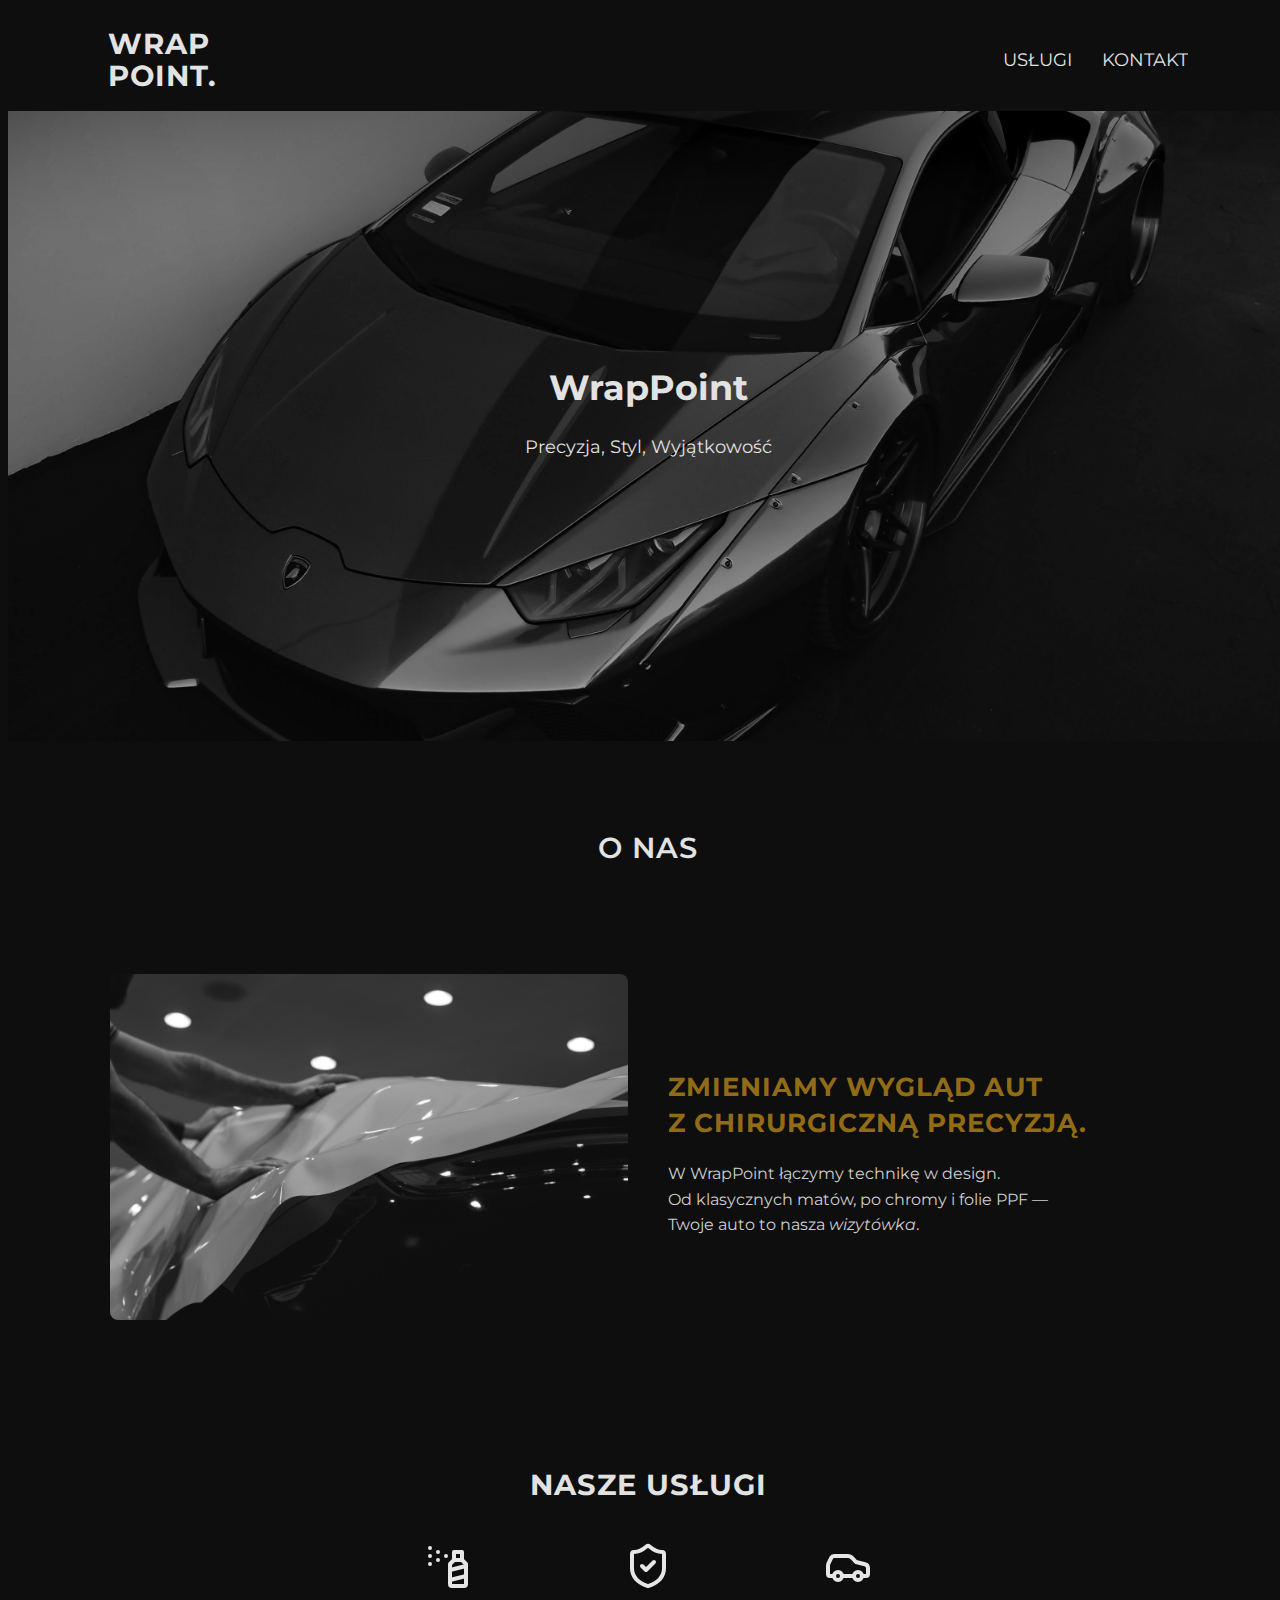
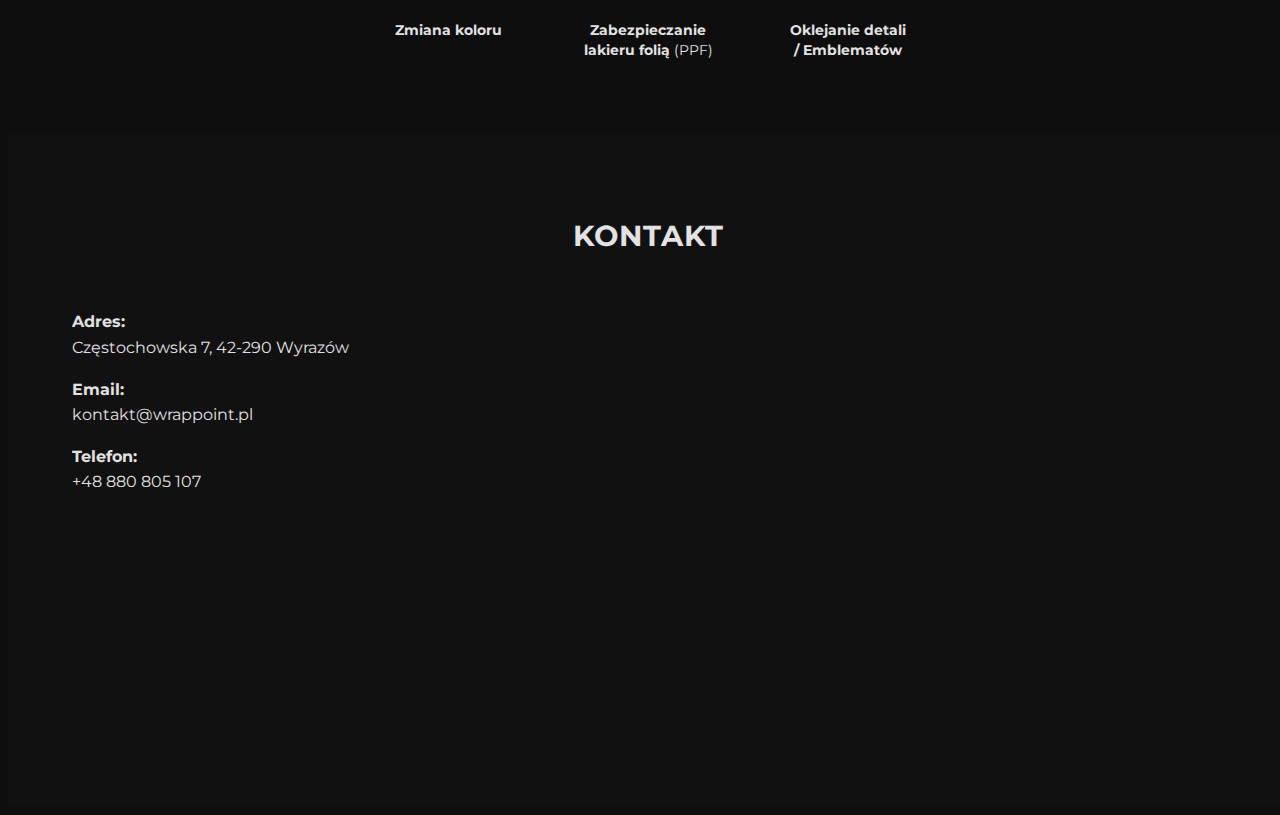
<file: index.html>
<!DOCTYPE html>
<html lang="en">
<head>
    <meta charset="UTF-8">
    <meta name="viewport" content="width=device-width, initial-scale=1.0">
    <title>Wrap-Point</title>
    <link rel="stylesheet" href="styles.css">
<link href="https://fonts.googleapis.com/css2?family=Montserrat:wght@400;600;700&display=swap" rel="stylesheet">

</head>
<body>

    <header  style="overflow: hidden;">
  <div   style="overflow: hidden;" class="left">
    <div class="logo" style="overflow: hidden;">
      <p style="overflow: hidden;">WRAP</p>
      <p  style="overflow: hidden;" >POINT.</p>
    </div>
  </div>

  <div class="right">
    <a href="#us">USŁUGI</a>
    <a href="#con">KONTAKT</a>
  </div>
</header>


    <div id="main">
     <h2>WrapPoint</h2><br>
     <h5>Precyzja, Styl, Wyjątkowość</h5>
    </div>

   <div id="info">
  <div class="text"><p>O NAS</p></div>
  
  <div class="left1">
    <img draggable = "false" src="onas.png" alt="Warsztat WrapPoint" style="user-select: none;">
  </div>
  
  <div class="right1">
    <p class="lead" style="color: #926c15;">ZMIENIAMY WYGLĄD AUT<br> Z CHIRURGICZNĄ PRECYZJĄ.</p>
    
    <p class="desc">
      W WrapPoint łączymy technikę w design.<br>
      Od klasycznych matów, po chromy i folie PPF —<br>
      Twoje auto to nasza <i>wizytówka</i>.
    </p>
  </div>
</div>


   <section class="services" id="us">
  <h2>Nasze usługi</h2>
  <div class="services-grid">
  <!--<div class="service-item">
      <img src="icons/wrap.svg" draggable="false" alt="Ikona pełnego oklejania" style="user-select: none;"/>
      <p><strong>Zabezpieczanie lakieru
        folią PPF
      </strong><br></p>
    </div>-->

    <a href="zmiana-koloru.html" class="service-item">
      <img src="icons/paint.svg" draggable="false" alt="Ikona zmiany koloru" style="user-select: none;">
      <p><strong>Zmiana koloru</strong></p>
    </a>

    <a href="folia-ppf.html" class="service-item">
      <img src="icons/shield.svg" draggable="false" alt="Ikona folii ochronnej" style="user-select: none;">
      <p><strong>Zabezpieczanie lakieru folią</strong> (PPF)</p>

    </a>

    <a href="oklejanie-detali.html" class="service-item">
      <img src="icons/details.svg" draggable="false" alt="Ikona detali" style="user-select: none;">
      <p><strong>Oklejanie detali<br>/ Emblematów</strong></p>
    </a>

  </div>
</section>

 
<div class="contact" id="con">
  <h2>KONTAKT</h2>
  <div class="contact-wrapper">
    
    <div class="contact-info">
      <p><strong>Adres:</strong><br>
      Częstochowska 7, 42-290 Wyrazów</p>
      
      <p><strong>Email:</strong><br>
      kontakt@wrappoint.pl</p>
      
      <p><strong>Telefon:</strong><br>
      +48 880 805 107</p>
    </div>
    
    <div class="contact-map">
  <iframe src="https://www.google.com/maps/embed?pb=!1m18!1m12!1m3!1d2522.548634576761!2d18.999261496429757!3d50.7839402384716!2m3!1f0!2f0!3f0!3m2!1i1024!2i768!4f13.1!3m3!1m2!1s0x4710c83a6a8d7c2f%3A0x767e63721ce57078!2sCz%C4%99stochowska%207%2C%2042-290%20Wyraz%C3%B3w!5e0!3m2!1spl!2spl!4v1752334649932!5m2!1spl!2spl" 
    width="100%" height="450" style="border:0;" allowfullscreen="" loading="lazy" referrerpolicy="no-referrer-when-downgrade">
  </iframe>
</div>


  </div>
</div>


</body>
</html>
</file>
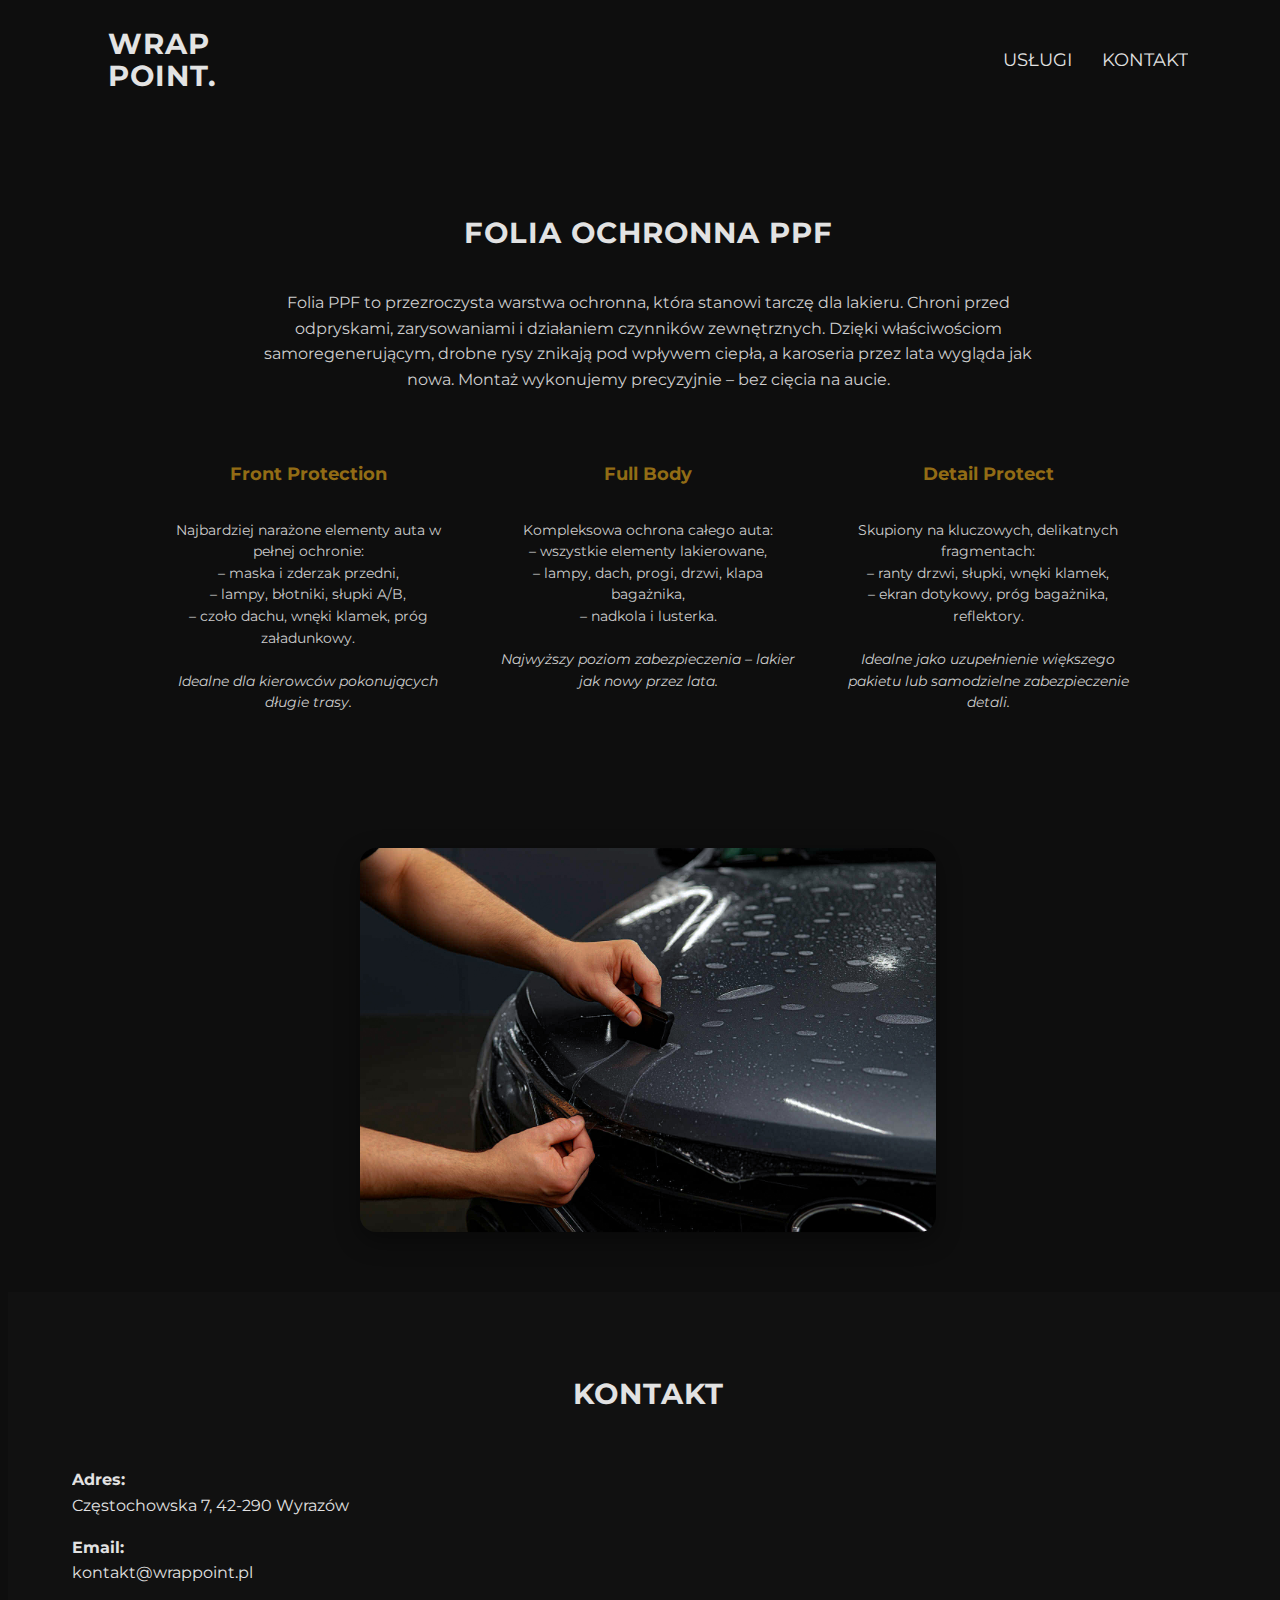
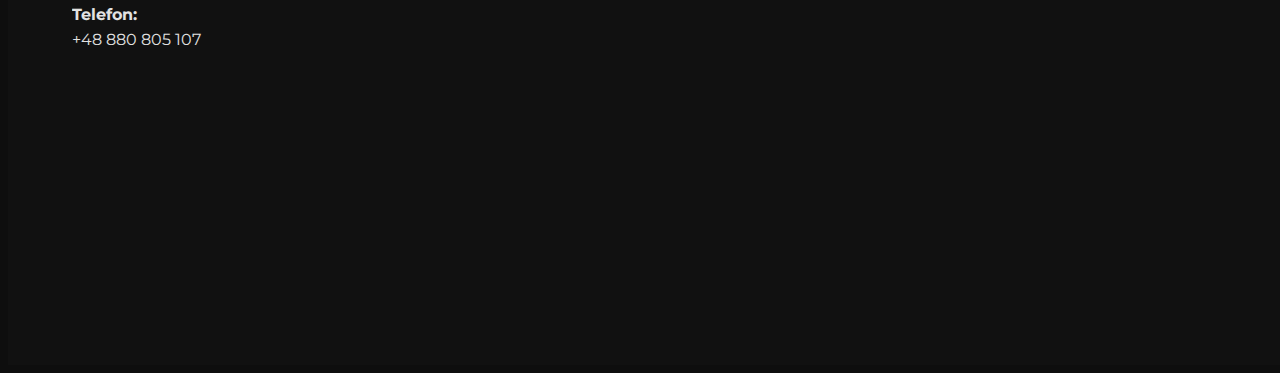
<file: folia-ppf.html>
<!DOCTYPE html>
<html lang="pl">
<head>
  <meta charset="UTF-8">
  <meta name="viewport" content="width=device-width, initial-scale=1.0">
  <title>Folia PPF – WrapPoint</title>
  <link rel="stylesheet" href="styles.css">
  <link href="https://fonts.googleapis.com/css2?family=Montserrat:wght@400;600;700&display=swap" rel="stylesheet">
  <style>
  .ppf-image-section {
    display: flex;
    justify-content: center;
    align-items: center;
    padding: 60px 5%;
    background-color: #0e0e0e;
  }

  .ppf-image-section img {
    width: 50%;
    max-width: 600px;
    border-radius: 16px;
    box-shadow: 0 8px 24px rgba(0,0,0,0.4);
    object-fit: cover;
    user-select: none;
    -webkit-user-drag: none;
  }

  /* 🔹 DODANE – tylko dla tej strony: naprawa ucinania tekstu */
  .services-grid {
    flex-wrap: wrap;
    justify-content: center;
    overflow: visible;
    max-width: 100%;
  }

  .service-item {
    width: 100%;
    max-width: 300px;
    text-align: center;
    flex: 1 1 250px;
    word-wrap: break-word;
    overflow: visible;
  }

  .service-item p {
    white-space: normal;
    overflow: visible;
    text-overflow: clip;
    word-break: break-word;
  }

  @media (max-width: 768px) {
    .ppf-image-section {
      padding: 40px 5%;
    }
    .ppf-image-section img {
      width: 100%;
    }
  }
</style>
  
</head>
<body>

<a href="index.html" draggable="false">
 <header  style="overflow: hidden;">
  <div   style="overflow: hidden;" class="left">
    <div class="logo" style="overflow: hidden;">
      <p style="overflow: hidden;">WRAP</p>
      <p  style="overflow: hidden;" >POINT.</p>
    </div>
  </div>
  </a>
 

  <div class="right">
    <a href="index.html#us">USŁUGI</a>
    <a href="index.html#con">KONTAKT</a>
  </div>
</header>

<section class="services" style="padding-top:80px;">
  <h2>Folia ochronna PPF</h2>
  <p style="max-width:800px;margin:20px auto;font-size:1rem;line-height:1.6;color:#cfcfcf;">
    Folia PPF to przezroczysta warstwa ochronna, która stanowi tarczę dla lakieru. 
    Chroni przed odpryskami, zarysowaniami i działaniem czynników zewnętrznych. 
    Dzięki właściwościom samoregenerującym, drobne rysy znikają pod wpływem ciepła, 
    a karoseria przez lata wygląda jak nowa. Montaż wykonujemy precyzyjnie – bez cięcia na aucie.
  </p>

  <div class="services-grid" style="margin-top:50px;">
    <div class="service-item" style="max-width:300px;">
      <p style="color: #926c15; font-size:115%;"><strong>Front Protection</strong></p>
      <p style="font-size:0.9rem;line-height:1.5;color:#ccc;">
        Najbardziej narażone elementy auta w pełnej ochronie:
        <br>– maska i zderzak przedni,<br>– lampy, błotniki, słupki A/B,<br>– czoło dachu, wnęki klamek, próg załadunkowy.
        <br><br><i>Idealne dla kierowców pokonujących długie trasy.</i>
      </p>
    </div>

    <div class="service-item" style="max-width:300px;">
      <p style="color: #926c15; font-size:115%;"><strong>Full Body</strong></p>
      <p style="font-size:0.9rem;line-height:1.5;color:#ccc;">
        Kompleksowa ochrona całego auta:
        <br>– wszystkie elementy lakierowane,<br>– lampy, dach, progi, drzwi, klapa bagażnika,<br>– nadkola i lusterka.
        <br><br><i>Najwyższy poziom zabezpieczenia – lakier jak nowy przez lata.</i>
      </p>
    </div>

    <div class="service-item" style="max-width:300px;">
      <p style="color: #926c15; font-size:115%;"><strong>Detail Protect</strong></p>
      <p style="font-size:0.9rem;line-height:1.5;color:#ccc;">
        Skupiony na kluczowych, delikatnych fragmentach:
        <br>– ranty drzwi, słupki, wnęki klamek,<br>– ekran dotykowy, próg bagażnika, reflektory.
        <br><br><i>Idealne jako uzupełnienie większego pakietu lub samodzielne zabezpieczenie detali.</i>
      </p>
    </div>
  </div>
</section>

<!-- Sekcja z obrazkiem -->
<section class="ppf-image-section">
  <img src="ppf2.jpg" alt="Przykład zabezpieczenia folią PPF" draggable="false">
</section>

<div class="contact" id="con">
  <h2>KONTAKT</h2>
  <div class="contact-wrapper">
    
    <div class="contact-info">
      <p><strong>Adres:</strong><br>
      Częstochowska 7, 42-290 Wyrazów</p>
      
      <p><strong>Email:</strong><br>
      kontakt@wrappoint.pl</p>
      
      <p><strong>Telefon:</strong><br>
      +48 880 805 107</p>
    </div>
    
    <div class="contact-map">
      <iframe src="https://www.google.com/maps/embed?pb=!1m18!1m12!1m3!1d2522.548634576761!2d18.999261496429757!3d50.7839402384716!2m3!1f0!2f0!3f0!3m2!1i1024!2i768!4f13.1!3m3!1m2!1s0x4710c83a6a8d7c2f%3A0x767e63721ce57078!2sCz%C4%99stochowska%207%2C%2042-290%20Wyraz%C3%B3w!5e0!3m2!1spl!2spl!4v1752334649932!5m2!1spl!2spl" 
        width="100%" height="450" style="border:0;" allowfullscreen="" loading="lazy"></iframe>
    </div>
  </div>
</div>

</body>
</html>
</file>
<file: styles.css>
*{
    box-sizing: border-box;
    overflow-x: hidden;
}
body{
    width: 100%;
    background-color: #0e0e0e;
    color: #e3e3e3;
    font-family: 'Montserrat', sans-serif;
}

.logo {
  color: #e3e3e3;
  font-family: 'Montserrat', sans-serif;
  font-weight: 700;
  font-size: 1.8rem;
  line-height: 1.1;
  user-select: none;
  text-align: left;
  letter-spacing: 1px;
  
}
.logo p {
  margin: 0;       
  margin-bottom: 0px;
  font-weight:bold;
}


@media (max-width: 768px) {
  .logo {
    font-size: 1.4rem;
    text-align: center;
  }
}
.logo-link {
  display: inline-block;
  pointer-events: auto; 
}

header {
  display: flex;
  justify-content: space-between; /* logo po lewej, menu po prawej */
  align-items: center;            /* pionowe wyśrodkowanie */
  padding: 20px 100px;
  background-color: #0e0e0e;
  width: 100%;
  max-width: 100vw;
  box-sizing: border-box;
   overflow-x: hidden;
}
#main {
  background-image: url('tlo-1.jpg');
  background-size: cover;
  background-position: center;
  position: relative;
  height: 70vh; /* zamiast 100vh */
  display: flex;
  flex-direction: column;
  justify-content: center;
  align-items: center;
  color: #E2E2E2;
  text-align: center;
  z-index: 1;
  overflow: hidden;
}

#main::before {
  content: '';
  position: absolute;
  top: 0; left: 0; right: 0; bottom: 0;
  background-color: rgba(0, 0, 0, 0.4);
  z-index: -1;
}


#main h2 {
  font-size: 2.2rem;
  margin: 0;
  z-index: 2;
}

#main h5 {
  font-size: 1.1rem;
  font-weight: 400;
  margin-top: 8px;
  z-index: 2;
}
.left {
  width: auto; 
}

.right {
  display: flex;
  gap: 30px; 
  font-size: 110%;
}

a {
  text-decoration: none;
  color: #E2E2E2;
  transition: color 0.2s ease;
}

a:hover {
  color: #926c15;
}
#info {
  display: flex;
  flex-wrap: wrap;
  align-items: center;
  justify-content: center;
  padding: 60px 5%;
  background-color: #0e0e0e;
  color: #E2E2E2;
  gap: 40px;

  
}

.text {
  width: 100%;
  text-align: center;
  font-size: 1.8rem;
  font-weight: 600;
  letter-spacing: 1px;
  text-transform: uppercase;
  margin-bottom: 40px;

 
}

.left1, .right1 {
  width: 45%;
}

.left1 img {
  width: 100%;
  height: auto;
  border-radius: 8px;
  object-fit: cover;
}

.right1 .lead {
  font-size: 1.6rem;
  font-weight: 700;
  text-transform: uppercase;
  letter-spacing: 1px;
  margin-bottom: 20px;
  line-height: 1.4;
}

.right1 .desc {
  font-size: 1rem;
  line-height: 1.6;
  color: #cfcfcf;
}


/* ikony w usuługach */
.services {
  background-color: #0e0e0e;
  color: #E2E2E2;
  text-align: center;
  padding: 60px 20px;
}

.services h2 {
  font-size: 1.8rem;
  margin-bottom: 40px;
  text-transform: uppercase;
  letter-spacing: 1px;
}

.services-grid {
  display: flex;
  flex-wrap: wrap;
  justify-content: center;
  gap: 40px;
}

.service-item {
   width: 160px;
  display: flex;
  flex-direction: column;
  align-items: center;
  text-decoration: none;  /* usuwa podkreślenie linku */
  color: #E2E2E2;         /* zachowuje kolor tekstu */
  transition: transform 0.3s ease;
  cursor: pointer;
}


.service-item img {
  width: 48px;
  height: 48px;
  margin-bottom: 15px;
  filter: invert(90%); /* Dla białych ikon SVG */
}

.service-item p {
  font-size: 0.9rem;
  line-height: 1.4;
}
.contact {
  padding: 60px 5%;
  background-color: #111;
  color: #E2E2E2;
  text-align: center;
}

.contact h2 {
  font-size: 1.8rem;
  margin-bottom: 40px;
  text-transform: uppercase;
  letter-spacing: 1px;
}

.contact-wrapper {
  display: flex;
  flex-wrap: wrap;
  justify-content: space-between;
  align-items: flex-start;
  gap: 40px;
  text-align: left;
}

.contact-info {
  flex: 1;
  min-width: 250px;
  font-size: 1rem;
  line-height: 1.6;
}

.contact-map {
  flex: 1;
  min-width: 300px;
}
/* ============================== */
/*   RESPONSYWNOŚĆ — TABLETY      */
/* ============================== */
@media (max-width: 1024px) {
  *{
    overflow-x: hidden;
    box-sizing: border-box;
  }
  header {
    padding: 15px 25px;
  }

  #main {
    height: 60vh;
  }

  /* 🔹 O NAS */
  #info {
    flex-direction: column;
    align-items: center;
    text-align: center;
    padding: 50px 8%;
    gap: 30px;
  }

  .left1, .right1 {
    width: 100%;
  }

  .left1 img {
    max-width: 90%;
    height: auto;
  }

  .right1 .lead {
    font-size: 1.4rem;
    margin-top: 10px;
  }

  .right1 .desc {
    font-size: 1rem;
    color: #d0d0d0;
    margin-top: 10px;
  }

  /* 🔹 Usługi */
  .services-grid {
    gap: 30px;
  }

  /* 🔹 Kontakt */
  .contact-wrapper {
    flex-direction: column;
    align-items: center;
    text-align: center;
  }

  .contact-info, .contact-map {
    width: 100%;
  }

  .contact-map iframe {
    height: 350px;
  }
}

/* ============================== */
/*   RESPONSYWNOŚĆ — TELEFONY     */
/* ============================== */
@media (max-width: 768px) {
  *{
    overflow-x: hidden;
    box-sizing: border-box;
  }
  header {
    flex-direction: column;
    gap: 15px;
    text-align: center;
  }

  .right {
    flex-direction: column;
    gap: 10px;
    font-size: 0.9rem; /* mniejsza czcionka linków */
  }

  #main h2 {
    font-size: 1.6rem;
  }

  #main h5 {
    font-size: 0.9rem;
  }

  /* 🔹 O NAS */
  #info {
    padding: 40px 5%;
    gap: 25px;
  }

  .text {
    font-size: 1.4rem;
    margin-bottom: 20px;
  }

  .left1 img {
    width: 100%;
    border-radius: 6px;
  }

  .right1 .lead {
    font-size: 1.2rem;
    line-height: 1.4;
  }

  .right1 .desc {
    font-size: 0.9rem;
    line-height: 1.6;
  }

  /* 🔹 Usługi */
  .services {
    padding: 40px 10px;
  }

  .services h2 {
    font-size: 1.4rem;
  }

  .service-item {
    width: 120px;
  }

  .service-item img {
    width: 40px;
    height: 40px;
  }

  /* 🔹 Kontakt */
  .contact {
    padding: 40px 5%;
  }

  .contact h2 {
    font-size: 1.4rem;
    margin-bottom: 20px;
  }

  .contact-info {
    font-size: 0.9rem;
    word-wrap: break-word;
    overflow-wrap: break-word;
    white-space: normal;
  }

  .contact-map iframe {
    height: 300px;
  }
}

/* ============================== */
/*   MAŁE TELEFONY (np. 360px)    */
/* ============================== */
@media (max-width: 480px) {
    *{
    overflow-x: hidden;
    box-sizing: border-box;
  }
  #main {
    height: 50vh;
  }

  #main h2 {
    font-size: 1.3rem;
  }

  #main h5 {
    font-size: 0.8rem;
  }

  /* 🔹 O NAS */
  .text {
    font-size: 1.2rem;
  }

  .right1 .lead {
    font-size: 1.1rem;
  }

  .right1 .desc {
    font-size: 0.85rem;
  }

  .service-item {
    width: 100px;
  }

  .service-item p {
    font-size: 0.8rem;
  }

  .contact-info {
    font-size: 0.85rem;
  }
}
.before-after-container {
  display: flex;
  justify-content: center;
  align-items: center;
  margin-top: 70px;
  margin-bottom: 160px; 
  -webkit-user-select: none;
  -moz-user-select: none;
  -ms-user-select: none;
  user-select: none; 
  touch-action: none; 
}

.before-after-wrapper {
  position: relative;
  width: 80%;
  max-width: 1000px;
  aspect-ratio: 16 / 9;
  overflow: hidden;
  border-radius: 14px;
  box-shadow: 0 0 25px rgba(0,0,0,0.4);
  -webkit-user-select: none;
  user-select: none;
  touch-action: none;
}

.before-after-wrapper img {
  position: absolute;
  top: 0;
  left: 0;
  width: 100%;
  height: 100%;
  object-fit: cover;
  user-select: none;
  pointer-events: none;
  -webkit-user-drag: none;
}

.after-img {
  clip-path: inset(0 50% 0 0);
}

/* slider (niewidoczny, ale aktywny) */
.slider {
  position: absolute;
  top: 0;
  left: 0;
  width: 100%;
  height: 100%;
  appearance: none;
  background: transparent;
  outline: none;
  cursor: ew-resize;
  z-index: 10;
  user-select: none;
  -webkit-user-drag: none;
  touch-action: none;
}

/* całkowicie ukrywamy domyślny suwak */
.slider::-webkit-slider-thumb,
.slider::-moz-range-thumb {
  appearance: none;
  width: 0;
  height: 0;
  background: transparent;
  border: none;
  user-select: none;
  -webkit-user-drag: none;
}

.slider-handle {
  position: absolute;
  top: 0;
  left: 50%;
  transform: translateX(-50%);
  width: 3px;
  height: 100%;
  background: #fff;
  pointer-events: none;
  z-index: 5;
  
}


.slider-handle::before {
  content: "↔";
  position: absolute;
  top: 50%;
  left: 50%;
  transform: translate(-50%, -50%);
  font-size: 26px;
  color: #0e0e0e;
  background: #ffffff;
  border-radius: 50%;
  padding: 10px 14px;
  box-shadow: 0 0 10px rgba(0,0,0,0.3);
  font-weight: bold;
  pointer-events: none;
}

/* 📱 na telefonach: dopasowanie, bez selekcji i lagów */
@media (max-width: 768px) {
  .before-after-wrapper {
    width: 95%;
  }

  .slider-handle::before {
    font-size: 22px;
    padding: 8px 12px;
  }

  .before-after-container,
  .before-after-wrapper {
    user-select: none !important;
    -webkit-user-select: none !important;
    touch-action: none !important;
  }
}

@media (max-width: 768px) {
  .before-after-container,
  .before-after-wrapper,
  .slider {
    user-select: none;
    -webkit-user-select: none;
    -webkit-user-drag: none;
    
  }
}
header .left img {
    width: 220px;    
    height: auto;
}

/* tablety */
@media (max-width: 1024px) {
    header .left img {
        width: 170px;
    }
}

/* telefony */
@media (max-width: 768px) {
    header .left img {
        width: 140px;
    }
}

/* małe telefony */
@media (max-width: 480px) {
    header .left img {
        width: 120px;
    }
}

.logo-img {
    -webkit-user-drag: none;
    user-drag: none;
    user-select: none;
    -webkit-user-select: none;
    pointer-events: auto;
}
/* ===== BURGER — WYGLĄD ===== */
.burger {
    width: 28px;
    height: 22px;
    display: none;
    flex-direction: column;
    justify-content: space-between;
    cursor: pointer;
}

.burger span {
    width: 100%;
    height: 3px;
    background: #e3e3e3;
    border-radius: 4px;
    transition: 0.3s;
}

/* X — animacja */
.burger.active span:nth-child(1) {
    transform: translateY(9px) rotate(45deg);
}
.burger.active span:nth-child(2) {
    opacity: 0;
}
.burger.active span:nth-child(3) {
    transform: translateY(-9px) rotate(-45deg);
}

/* ===== MOBILE HEADER FIX ===== */
@media (max-width: 768px) {
    header {
        position: relative;
        flex-direction: row;
        justify-content: space-between;
        align-items: center;
        padding: 15px 20px;
        z-index: 20;
    }

    .right { display: none; }

    /* burger wraca i jest IDEALNIE WYŚRODKOWANY pionowo */
    .burger {
        display: flex !important;
        position: absolute;
        right: 20px;
        top: 50%;
        transform: translateY(-50%);
        z-index: 30;
    }
}

/* ===== MENU POD HEADEREM ===== */
.mobile-menu {
    width: 100%;
    background: #111;
    display: flex;
    flex-direction: column;
    align-items: center;
    gap: 14px;

    max-height: 0;
    padding: 0;
    overflow: hidden;

    border-top: 1px solid #222;
    transition: max-height 0.35s ease, padding 0.3s ease;
}

.mobile-menu a {
    font-size: 1rem;
    font-weight: 600;
    color: #e3e3e3;
    padding: 14px 0;
    width: 100%;
    text-align: center;
}

.mobile-menu.open {
    max-height: 300px;
    padding: 16px 0;
}
</file>
